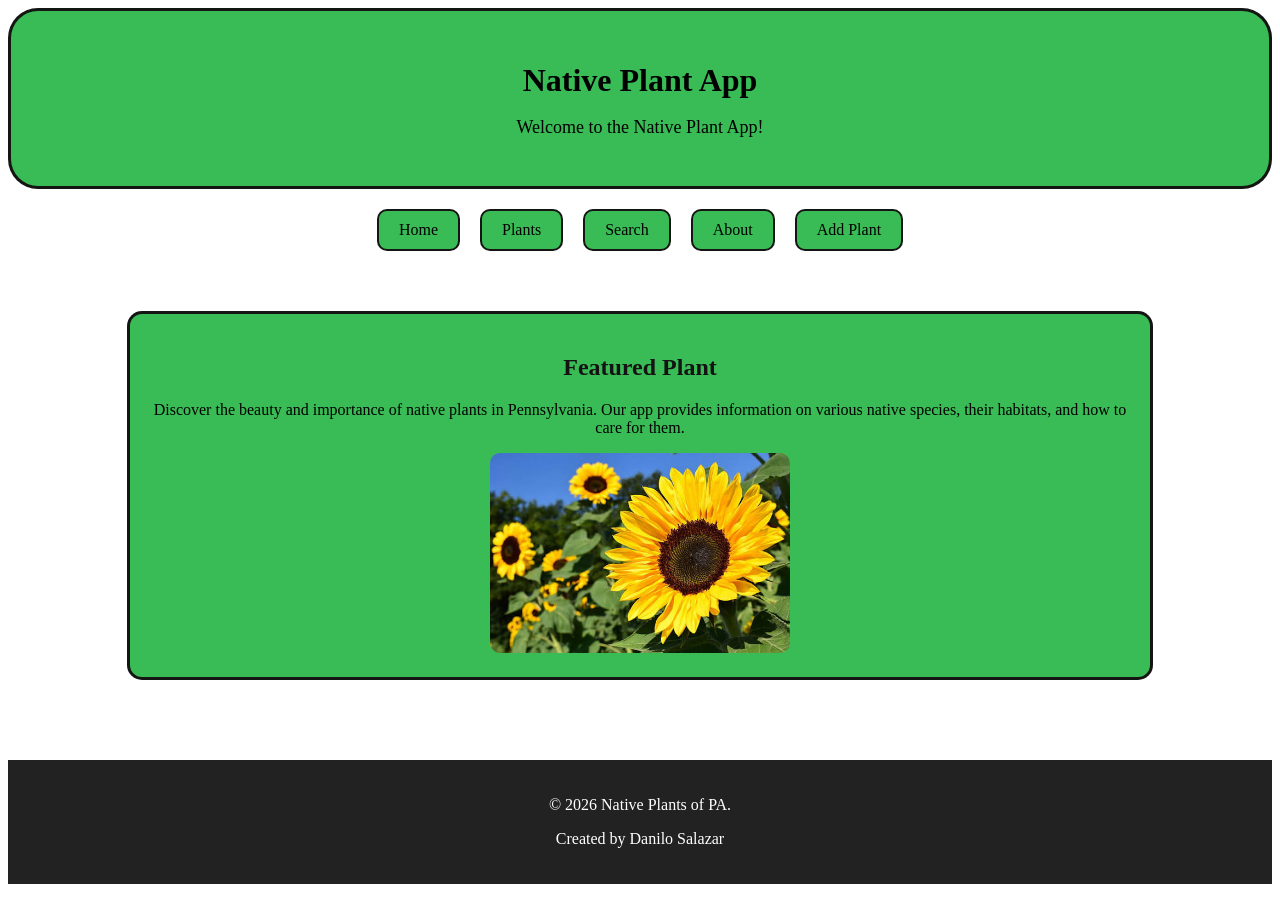
<file: index.html>
<!DOCTYPE html>
<html lang="en">
<head>
    <meta charset="UTF-8">
    <meta name="viewport" content="width=device-width, initial-scale=1.0">
    <title>Home</title>
    <link rel="stylesheet" href="css/styles.css">
</head>
<body>
    <header id="main-header">
    <h1>Native Plant App</h1>
    <p>Welcome to the Native Plant App!</p>
    </header>
    <nav>
        <a href="index.html">Home</a>
        <a href="search.html">Plants</a>
        <a href="details.html">Search</a>
        <a href="about.html">About</a>
        <a href="admin.html">Add Plant</a>
    </nav>
    
    <main>
        <section class="featured-plant">
            <h2>Featured Plant</h2>
            <p>Discover the beauty and importance of native plants in Pennsylvania. Our app provides information on various native species, their habitats, and how to care for them.</p>
            <img src="images/sunflower3.jpg" alt="sunflower">
        </section>
    </main>
    <footer>
        <p>&copy; 2026 Native Plants of PA.</p>
        <p>Created by Danilo Salazar</p>
    </footer>
</body>
</html>
</file>
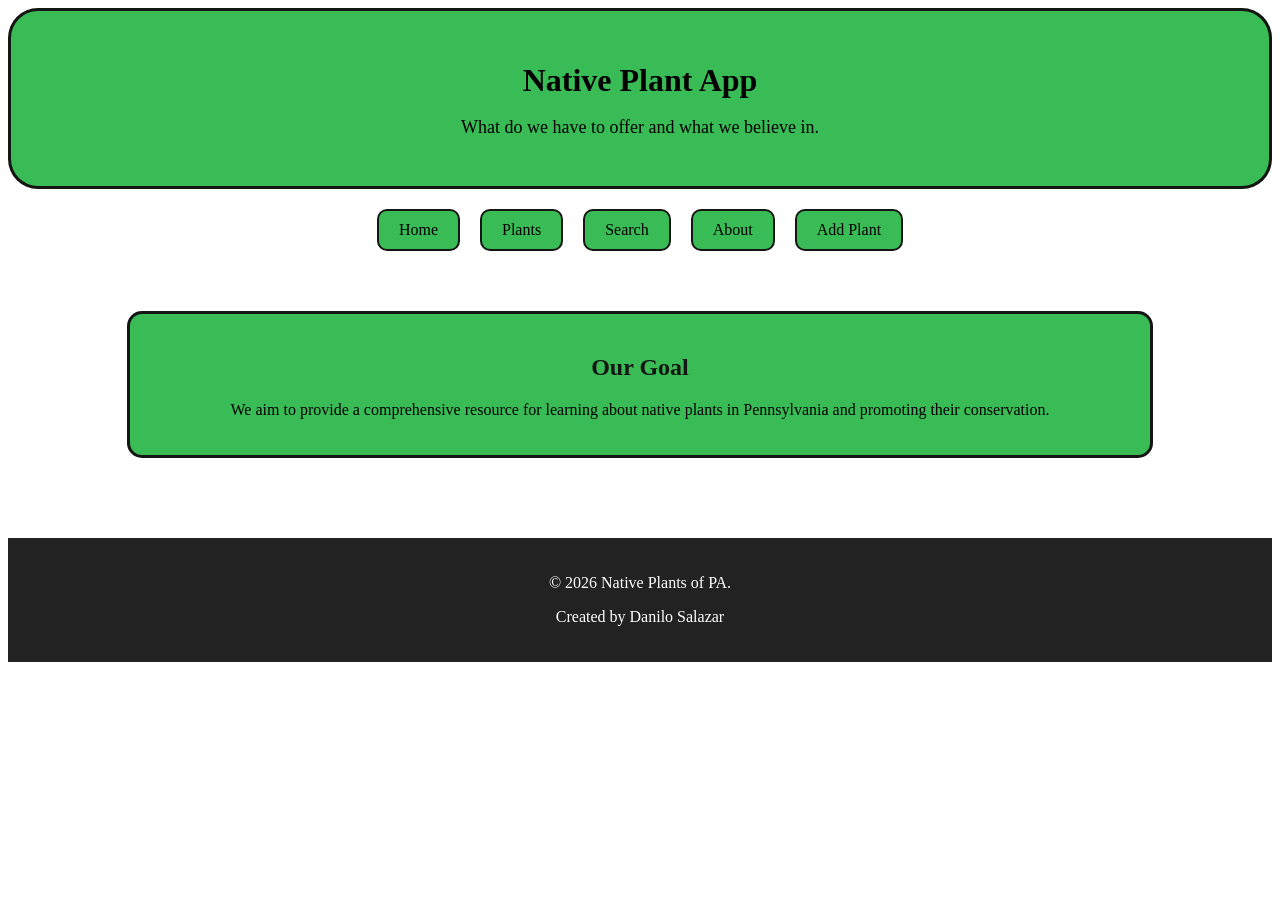
<file: about.html>
<!DOCTYPE html>
<html lang="en">
<head>
    <meta charset="UTF-8">
    <meta name="viewport" content="width=device-width, initial-scale=1.0">
    <title>About</title>
    <link rel="stylesheet" href="css/styles.css">
</head>
<body>
    <header id="main-header">
        <h1>Native Plant App</h1>
        <p>What do we have to offer and what we believe in.</p>
    </header>
    <nav>
        <a href="index.html">Home</a>
        <a href="search.html">Plants</a>
        <a href="details.html">Search</a>
        <a href="about.html">About</a>
        <a href="admin.html">Add Plant</a>
    </nav>
    <main>
        <section class="about-box">
    <h2>Our Goal</h2>
    <p>We aim to provide a comprehensive resource for learning about native plants in Pennsylvania and promoting their conservation.</p>
    
        </section>
    </main>
    <footer>
        <p>&copy; 2026 Native Plants of PA.</p>
        <p>Created by Danilo Salazar</p>
    </footer>
</body>
</html>
</file>
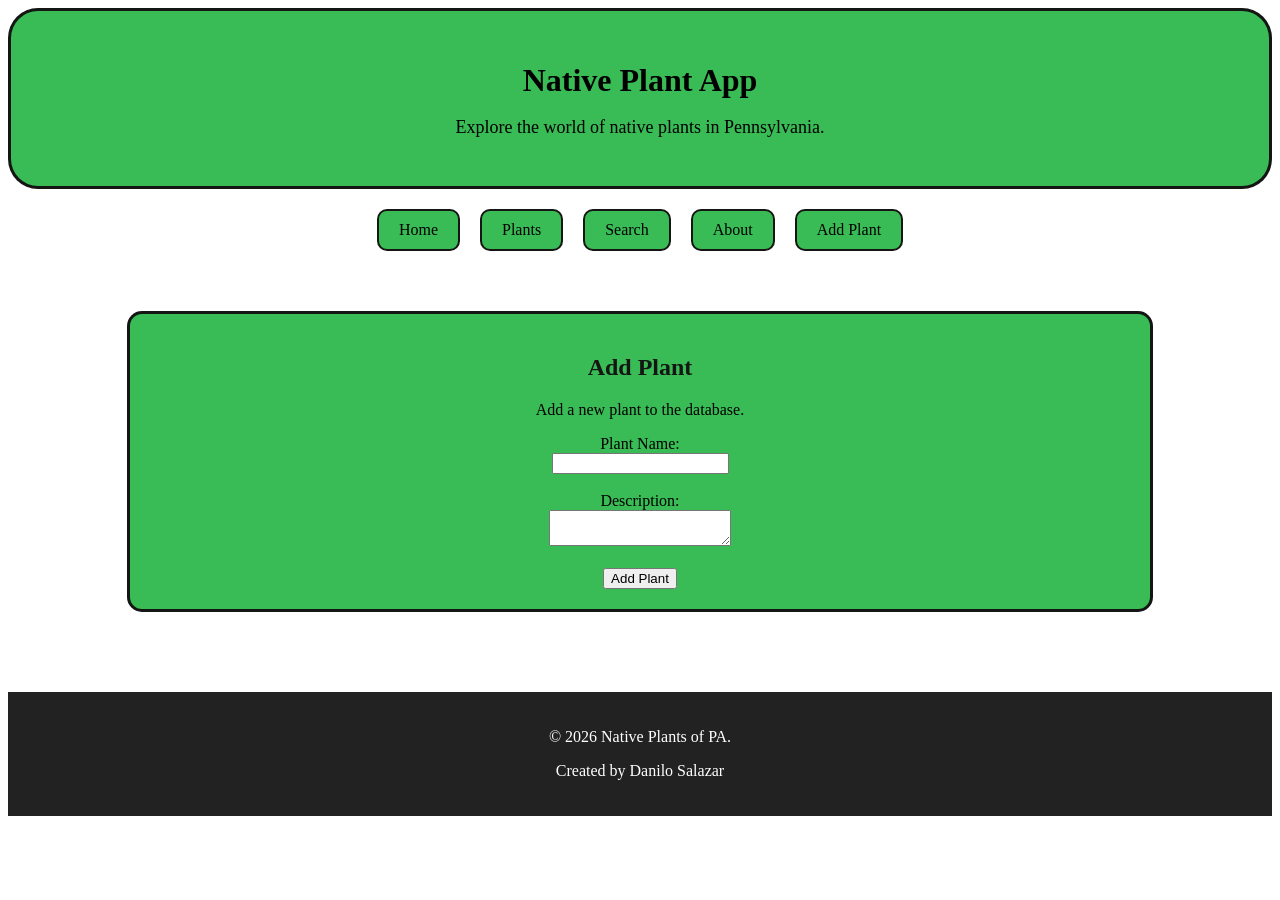
<file: admin.html>
<!DOCTYPE html>
<html lang="en">
<head>
    <meta charset="UTF-8">
    <meta name="viewport" content="width=device-width, initial-scale=1.0">
    <title>Admin</title>
    <link rel="stylesheet" href="css/styles.css">
</head>
<body>
    <header id="main-header">
        <h1>Native Plant App</h1>
        <p>Explore the world of native plants in Pennsylvania.</p>
    </header>
    <nav>
        <a href="index.html">Home</a>
        <a href="search.html">Plants</a>
        <a href="details.html">Search</a>
        <a href="about.html">About</a>
        <a href="admin.html">Add Plant</a>
    </nav>
   <main>
    <section class="about-box">
        <h2>Add Plant</h2>

        <p>Add a new plant to the database.</p>

        <form>
            <label for="plant-name">Plant Name:</label><br>
            <input type="text" id="plant-name"><br><br>

            <label for="description">Description:</label><br>
            <textarea id="description"></textarea><br><br>

            <button type="submit">Add Plant</button>
        </form>
    </section>
</main>
    
    <footer>
        <p>&copy; 2026 Native Plants of PA.</p>
        <p>Created by Danilo Salazar</p>
    </footer>

</body>
</html>
</file>
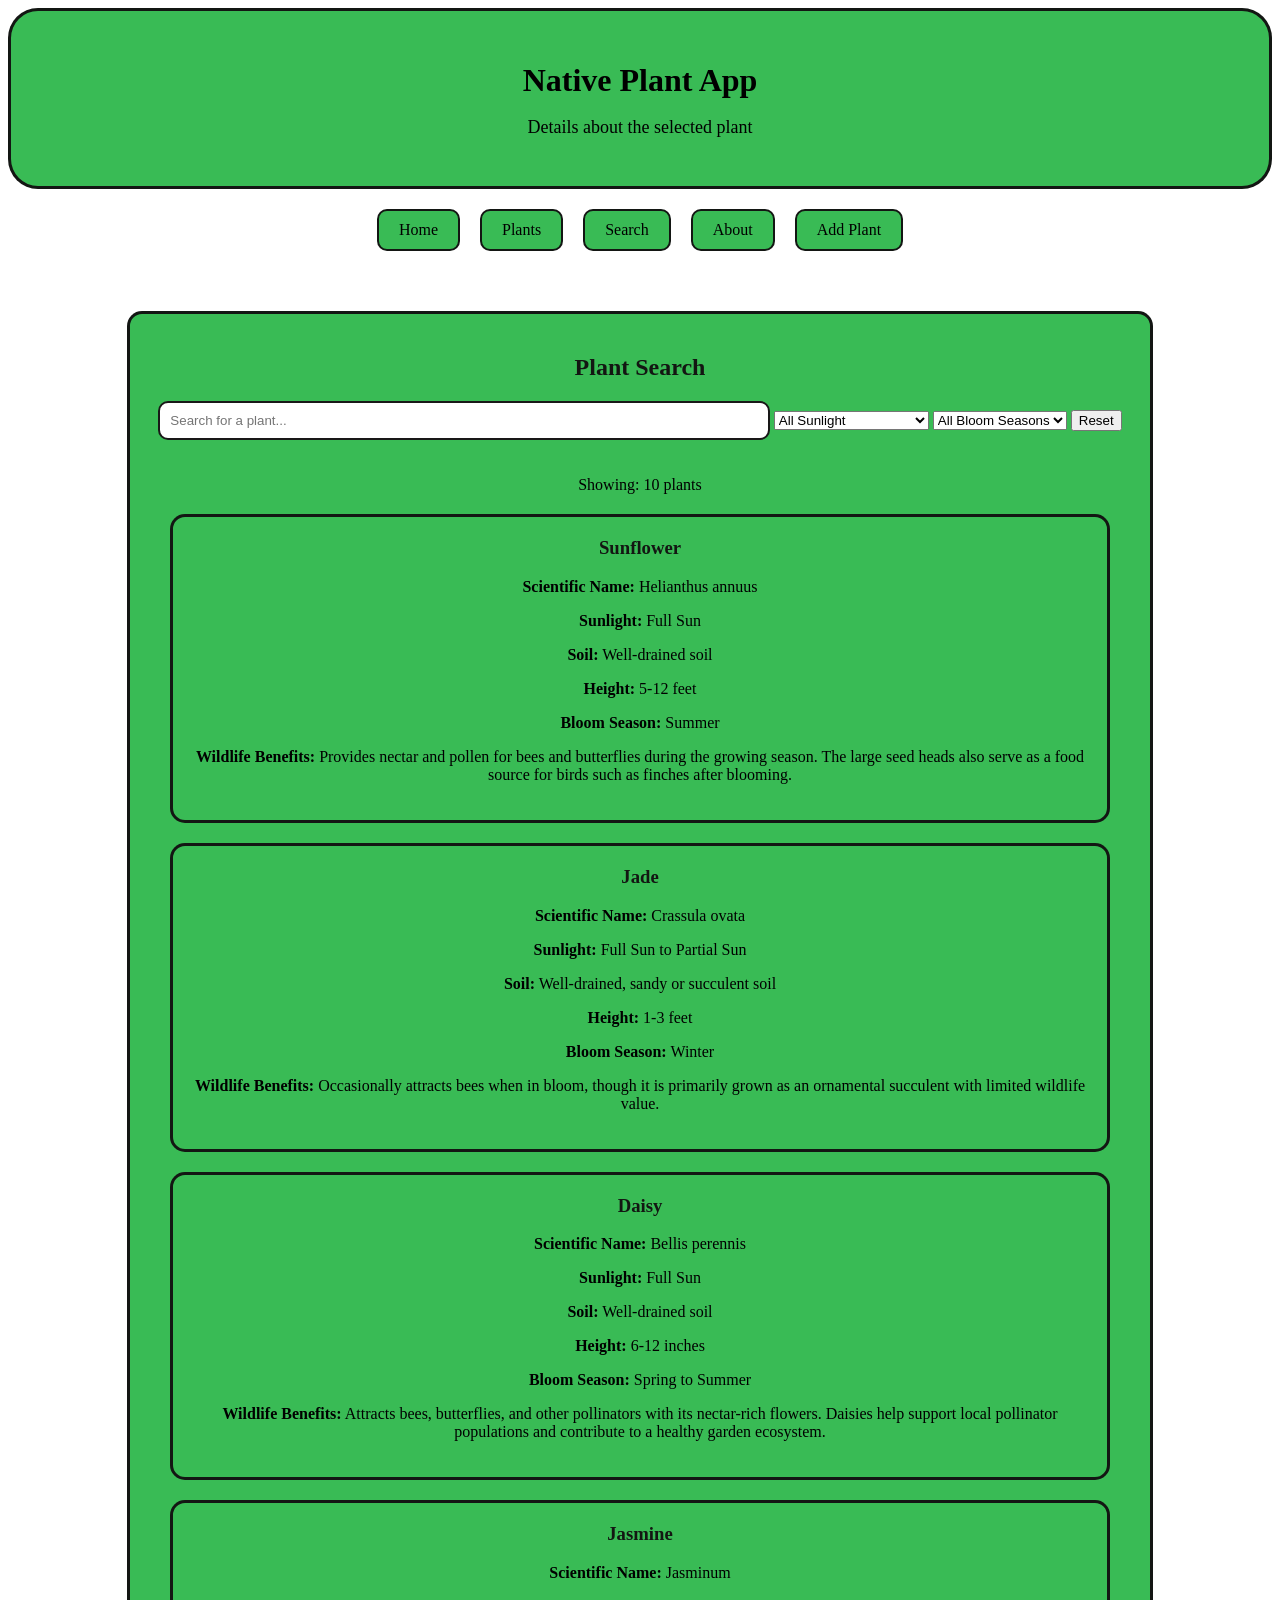
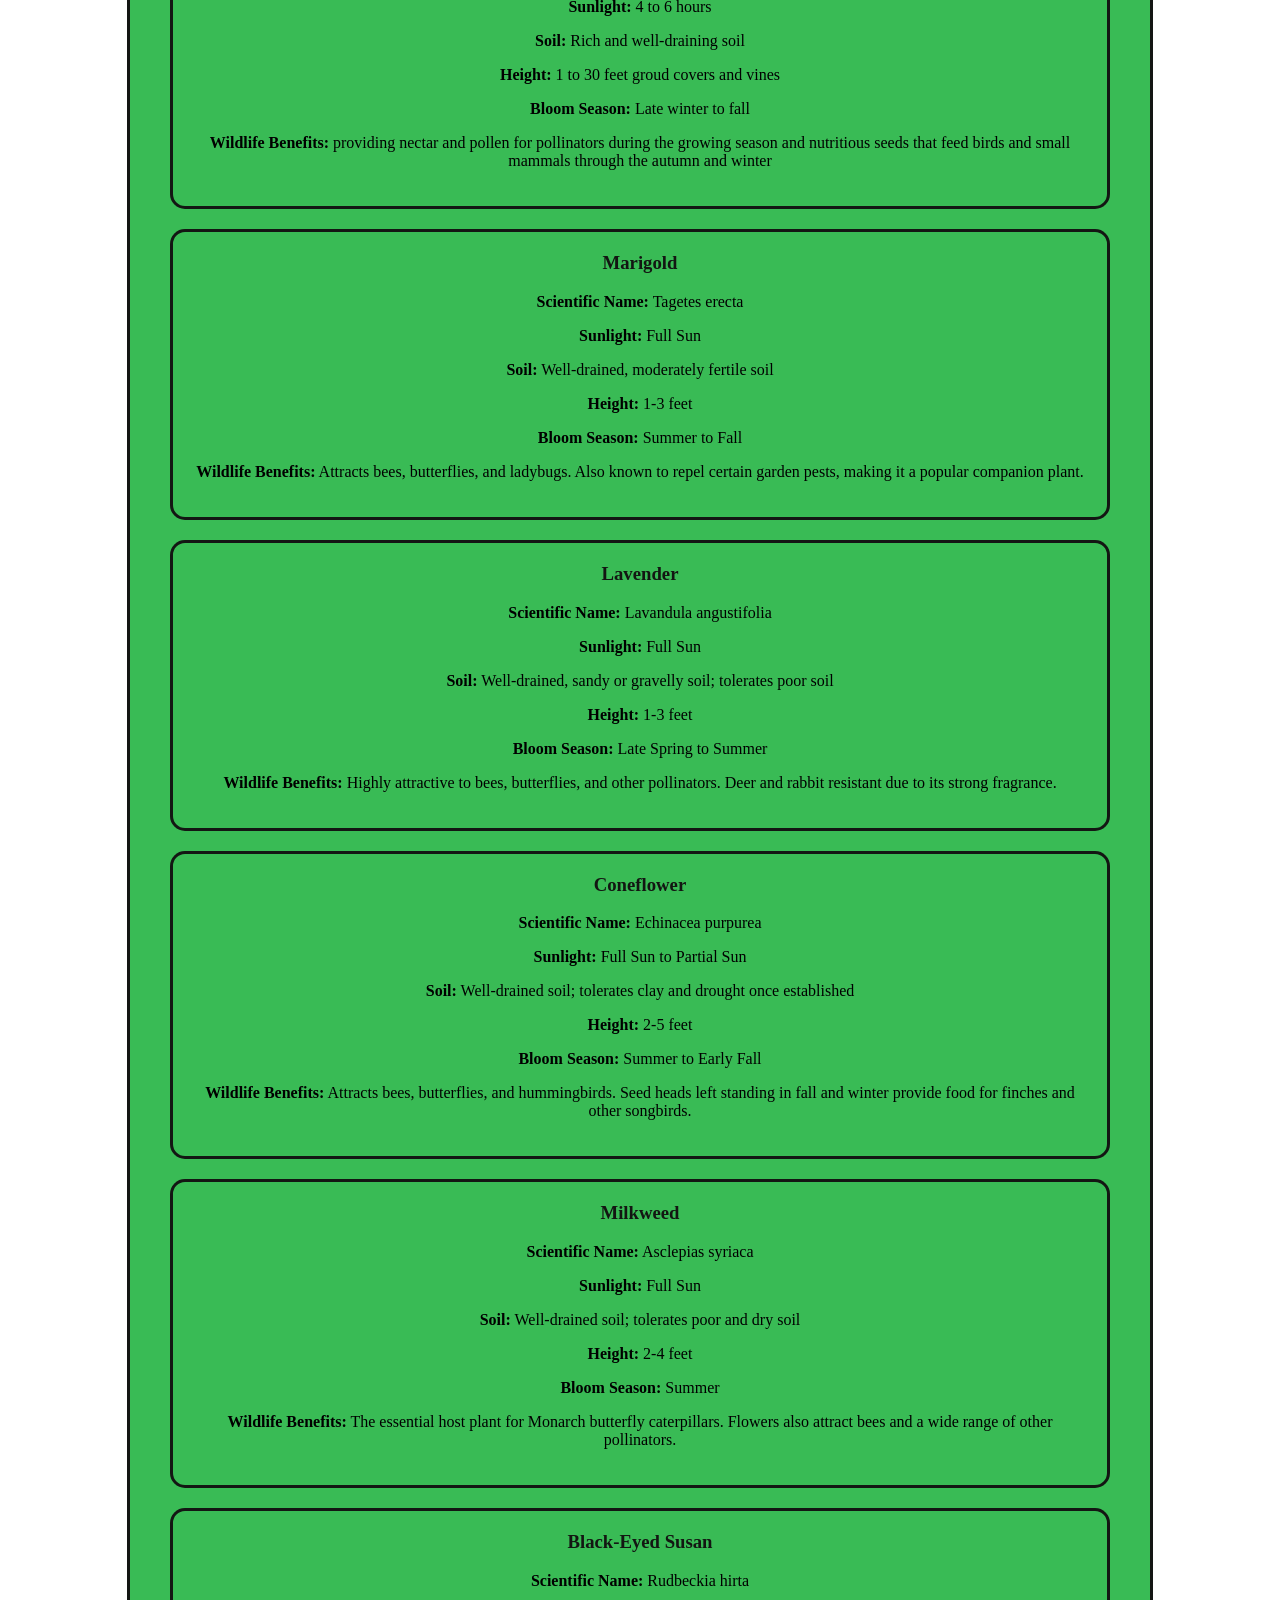
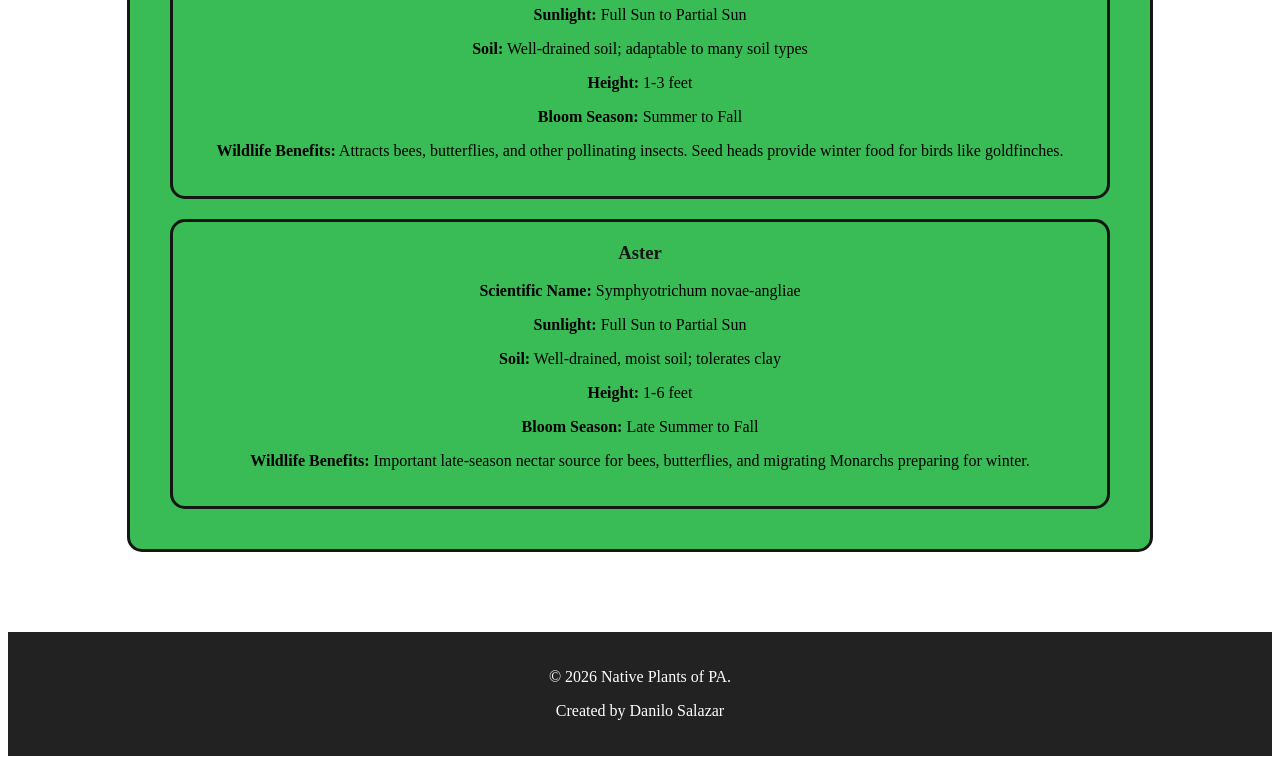
<file: details.html>
<!DOCTYPE html>
<html lang="en">
<head>
    <meta charset="UTF-8">
    <meta name="viewport" content="width=device-width, initial-scale=1.0">
    <title>Details</title>
    <link rel="stylesheet" href="css/styles.css">
</head>
<body>
    <header id="main-header">
        <h1>Native Plant App</h1>
        <p>Details about the selected plant</p>
    </header>
    <nav>
        <a href="index.html">Home</a>
        <a href="search.html">Plants</a>
        <a href="details.html">Search</a>
        <a href="about.html">About</a>
        <a href="admin.html">Add Plant</a>
    </nav>
<main>
  <section class="details-box">
    <h2>Plant Search</h2>

    <input type="text" id="search" placeholder="Search for a plant...">

    <select id="sunlight-filter">
        <option value="all">All Sunlight</option>
        <option value="Full Sun">Full Sun</option>
        <option value="Full Sun to Partial Sun">Full Sun to Partial Sun</option>
    </select>
    
    <select id="bloom-filter">
        <option value="all">All Bloom Seasons</option>
        <option value="Spring">Spring</option>
        <option value="Summer">Summer</option>
        <option value="Fall">Fall</option>
        <option value="Winter">Winter</option>
    </select>

    <button id="reset-button">Reset</button>

    <p id="plant-count"></p>

    <div id="plant-container"></div>
  </section>
</main>

<script src="js/script.js"></script>

    <footer>
        <p>&copy; 2026 Native Plants of PA.</p>
        <p>Created by Danilo Salazar</p>
    </footer>
</body>
</html>
</file>
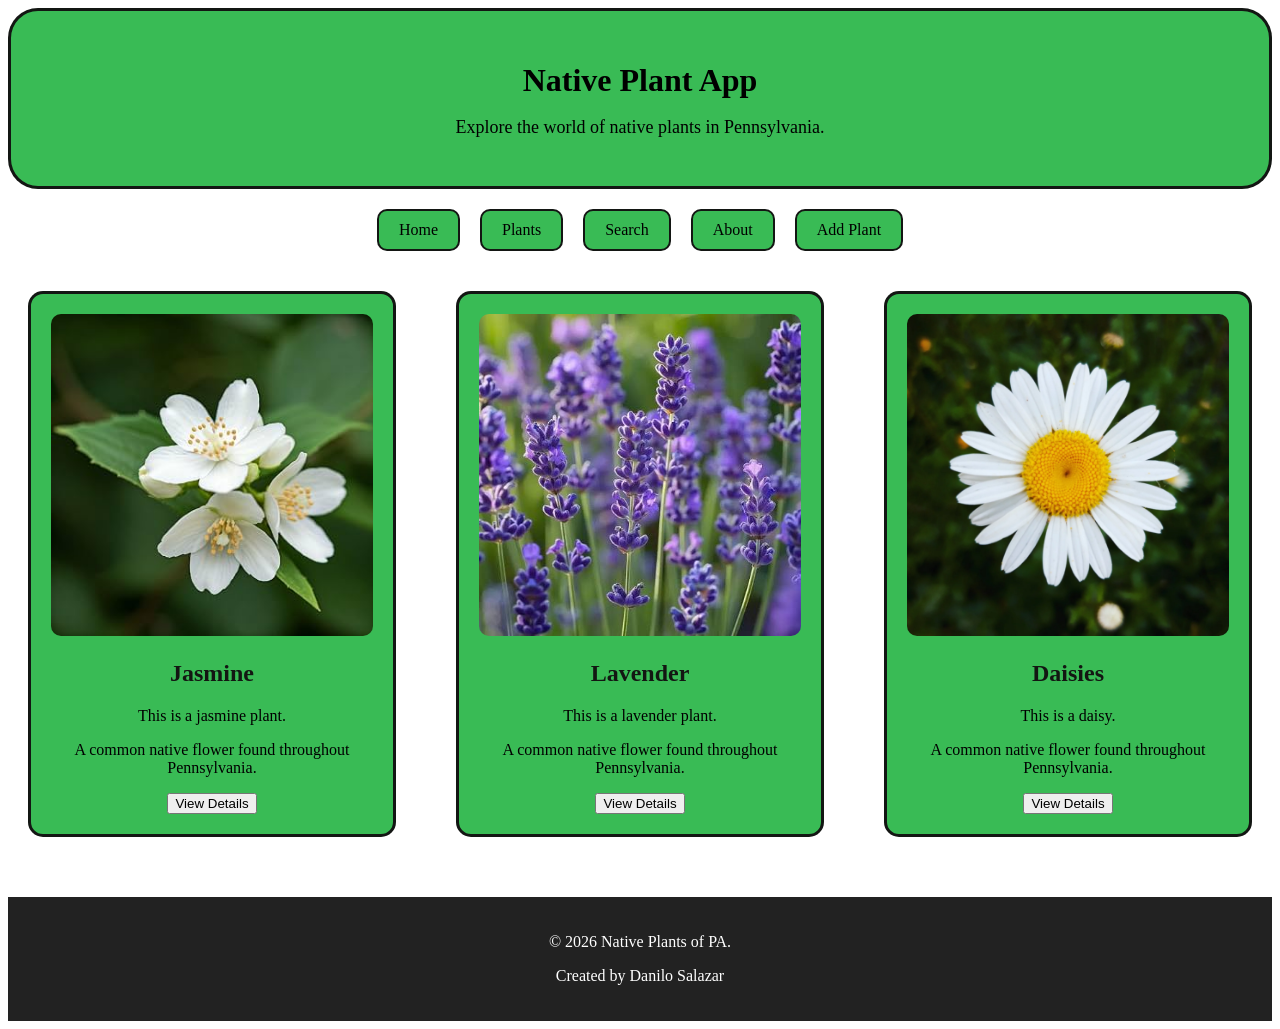
<file: search.html>
<!DOCTYPE html>
<html lang="en">
<head>
    <meta charset="UTF-8">
    <meta name="viewport" content="width=device-width, initial-scale=1.0">
    <title>Plants</title>
    <link rel="stylesheet" href="css/styles.css">
</head>
<body>
    <header id="main-header">
        <h1>Native Plant App</h1>
        <p>Explore the world of native plants in Pennsylvania.</p>
    </header>
    <nav>
        <a href="index.html">Home</a>
        <a href="search.html">Plants</a>
        <a href="details.html">Search</a>
        <a href="about.html">About</a>
        <a href="admin.html">Add Plant</a>
    </nav>

    <div class="plant-container">
        <div class="plant-card">
            <img src="images/jasmine.jpg" alt="Jasmine">
            <h2>Jasmine</h2>
            <p>This is a jasmine plant.</p>
            <p>A common native flower found throughout Pennsylvania.</p>
            <button>View Details</button>
        </div>
        <div class="plant-card">
            <img src="images/lavender.jpg" alt="Lavender">
            <h2>Lavender</h2>
            <p>This is a lavender plant.</p>
            <p>A common native flower found throughout Pennsylvania.</p>
            <button>View Details</button>
        </div>
        <div class="plant-card">
            <img src="images/daisies.jpg" alt="Daisies">
            <h2>Daisies</h2>
            <p>This is a daisy.</p>
            <p>A common native flower found throughout Pennsylvania.</p>
            <button>View Details</button>
        </div>
    </div>

    <footer>
        <p>&copy; 2026 Native Plants of PA.</p>
        <p>Created by Danilo Salazar</p>
    </footer>
</body>
</html>
</file>
<file: css/styles.css>
#main-header {
    background-color: #39bb55;
    text-align: center;
    padding: 30px;
    margin: 0;
    border: 3px solid #121111f7;
    border-radius: 30px;
}

#main-header h1 {
    margin-bottom: 15px;
}

#main-header p {
    font-size: 18px;
    color: #000000;
}
nav {
    display: flex;
    gap: 20px;
}

nav a {
    text-decoration: none;
}

.plant-card {
background-color: #39bb55;
text-align: center;
padding: 20px;
margin: 20px;
border: 3px solid #121111f7;
border-radius: 15px;
}

.plant-card img {
    width: 100%;
    border-radius: 10px;
}

.plant-container {
    display: grid;
    grid-template-columns: repeat(3, 1fr);
    gap: 20px;
}

main {
    padding: 20px;
}

h2 {
    color: #121111f7;
}

main img {
    max-width: 400px;
    width: 100%;
    border-radius: 10px;
}

.plant-card h3 {
    margin-top: 0;
    color: #121111f7;
}

nav a:hover {
    color: #39bb55;
}

footer {
    background-color: #222;
    color: white;
    text-align: center;
    padding: 20px;
    margin-top: 40px;
}

nav {
    display: flex;
    justify-content: center;
    gap: 20px;
    margin: 20px 0;
}

nav a {
    text-decoration: none;
    color: black;
    background-color: #39bb55;
    padding: 10px 20px;
    border: 2px solid #121111f7;
    border-radius: 10px;
}

nav a:hover {
    background-color: #2f9c47;
    color: white;
}

.featured-plant {
    background-color: #39bb55;
    text-align: center;
    padding: 20px;
    margin: 20px auto;
    border: 3px solid #121111f7;
    border-radius: 15px;
    width: 80%;
}

.featured-plant h2 {
    color: rgb(20, 18, 18);
}

.featured-plant p {
    color: black;
}

.featured-plant img {
    width: 300px;
    max-width: 100%;
    border-radius: 10px;
}

.about-box {
    background-color: #39bb55;
    text-align: center;
    padding: 20px;
    margin: 20px auto;
    border: 3px solid #121111f7;
    border-radius: 15px;
    width: 80%;
}

.details-box {
    background-color: #39bb55;
    text-align: center;
    padding: 20px;
    margin: 20px auto;
    border: 3px solid #121111f7;
    border-radius: 15px;
    width: 80%;
}

.details-box input {
    width: 60%;
    padding: 10px;
    border: 2px solid #121111f7;
    border-radius: 10px;
    margin-bottom: 20px;
}

img {
max-width: 100%;
height: auto;
}

@media(max-width: 768px){
    .plant-container {
        grid-template-columns: 1fr;
    }
    nav {
        flex-direction: column;
    }
}
</file>
